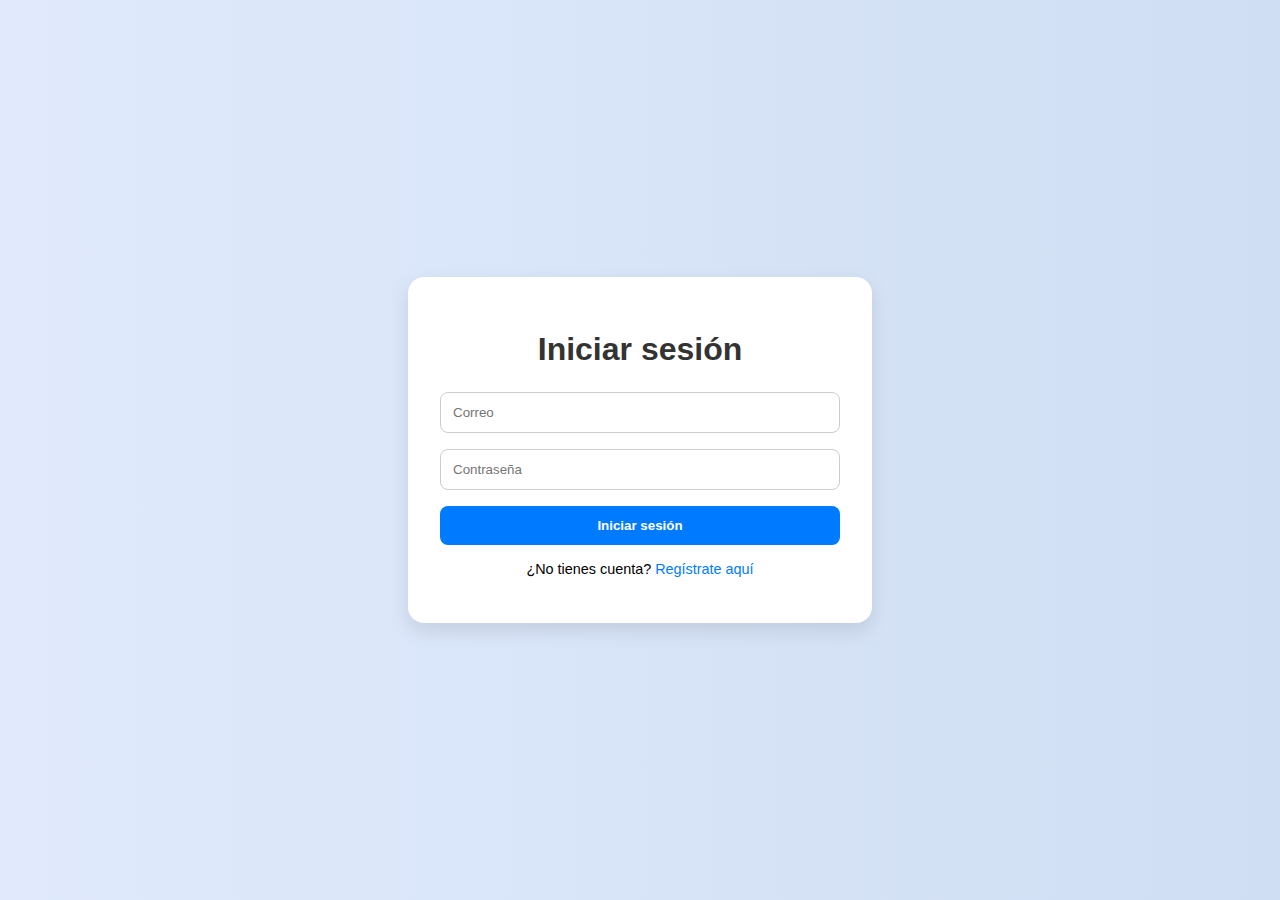
<file: reservas_cita/frontend/login.html>
<!DOCTYPE html>
<html lang="es">
<head>
  <meta charset="UTF-8" />
  <meta name="viewport" content="width=device-width, initial-scale=1.0"/>
  <title>Iniciar sesión</title>
  <link rel="stylesheet" href="style.css" />
</head>
<body>
  <div class="container">
    <h1>Iniciar sesión</h1>
    <form id="login-form">
      <input type="email" id="login-email" placeholder="Correo" required />
      <input type="password" id="login-pass" placeholder="Contraseña" required />
      <button type="submit">Iniciar sesión</button>
    </form>
    <p class="text-center">
      ¿No tienes cuenta?
      <a href="registro.html">Regístrate aquí</a>
    </p>
  </div>

  <script>
    document.getElementById("login-form").addEventListener("submit", async (e) => {
      e.preventDefault();

      const email = document.getElementById("login-email").value;
      const password = document.getElementById("login-pass").value;

      try {
        const response = await fetch("http://localhost:8000/auth/login", {
          method: "POST",
          headers: { "Content-Type": "application/json" },
          body: JSON.stringify({ email, password }),
        });

        const data = await response.json();

        if (!response.ok) {
          alert("❌ Login incorrecto: " + data.detail);
        } else {
          localStorage.setItem("token", data.access_token);
          alert("✅ Login exitoso");
          window.location.href = "index.html"; // Cambia si tu página principal se llama distinto
        }
      } catch (error) {
        console.error("Error en el login:", error);
        alert("❌ Error de red.");
      }
    });
  </script>
</body>
</html>
</file>
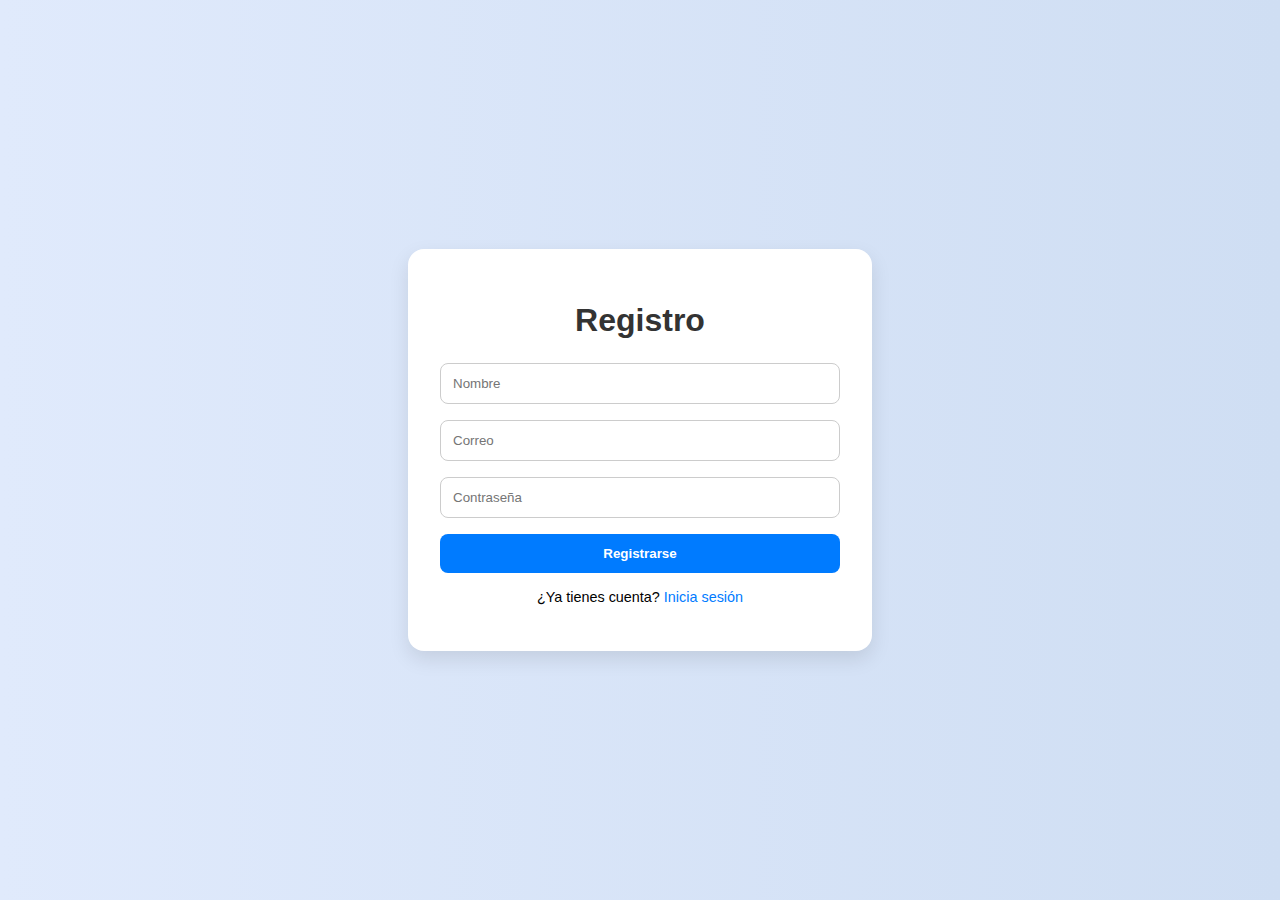
<file: reservas_cita/frontend/registro.html>
<!DOCTYPE html>
<html lang="es">
<head>
  <meta charset="UTF-8" />
  <meta name="viewport" content="width=device-width, initial-scale=1.0"/>
  <title>Registro</title>
  <link rel="stylesheet" href="style.css" />
</head>
<body>
  <div class="container">
    <h1>Registro</h1>
    <form id="registro-form">
      <input type="text" id="reg-nombre" placeholder="Nombre" required />
      <input type="email" id="reg-email" placeholder="Correo" required />
      <input type="password" id="reg-pass" placeholder="Contraseña" required />
      <button type="submit">Registrarse</button>
    </form>
    <p class="text-center">
      ¿Ya tienes cuenta?
      <a href="login.html">Inicia sesión</a>
    </p>
  </div>

  <script>
    document.getElementById("registro-form").addEventListener("submit", async (e) => {
      e.preventDefault();

      const nombre = document.getElementById("reg-nombre").value;
      const email = document.getElementById("reg-email").value;
      const password = document.getElementById("reg-pass").value;

      try {
        const response = await fetch("http://localhost:8000/auth/register", {
          method: "POST",
          headers: { "Content-Type": "application/json" },
          body: JSON.stringify({ nombre, email, password }),
        });

        const data = await response.json();

        if (!response.ok) {
          alert("❌ Error en el registro: " + data.detail);
        } else {
          alert("✅ Registro exitoso. Ya puedes iniciar sesión.");
          window.location.href = "login.html";
        }
      } catch (error) {
        console.error("Error en el registro:", error);
        alert("❌ Error de red.");
      }
    });
  </script>
</body>
</html>
</file>
<file: reservas_cita/frontend/style.css>
/* General */
body {
  font-family: 'Segoe UI', Tahoma, Geneva, Verdana, sans-serif;
  background: linear-gradient(to right, #e0eafc, #cfdef3);
  margin: 0;
  padding: 0;
  min-height: 100vh;
  display: flex;
  justify-content: center;
  align-items: center;
}

.container {
  background: white;
  width: 100%;
  max-width: 500px;
  padding: 2rem;
  margin: 2rem;
  border-radius: 16px;
  box-shadow: 0 8px 20px rgba(0, 0, 0, 0.1);
}

/* Títulos */
h1, h2 {
  text-align: center;
  color: #333;
  margin-bottom: 1rem;
}

/* Formularios */
form {
  display: flex;
  flex-direction: column;
}

input[type="text"],
input[type="email"],
input[type="password"],
input[type="datetime-local"],
select {
  padding: 0.75rem;
  margin-bottom: 1rem;
  border: 1px solid #ccc;
  border-radius: 8px;
  transition: border-color 0.3s ease;
}

input:focus,
select:focus {
  border-color: #007bff;
  outline: none;
}

/* Botones */
button {
  background: #007bff;
  color: white;
  padding: 0.75rem;
  border: none;
  border-radius: 8px;
  cursor: pointer;
  font-weight: bold;
  transition: background 0.3s ease;
}

button:hover {
  background: #0056b3;
}

/* Mensajes o texto de usuario */
#user-info {
  text-align: center;
  margin-bottom: 1rem;
  color: #007bff;
  font-weight: bold;
}

/* Botón de cerrar sesión */
#logout-btn {
  margin-top: 1rem;
  background-color: #dc3545;
}

#logout-btn:hover {
  background-color: #a71d2a;
}

/* Responsivo */
@media (max-width: 600px) {
  .container {
    margin: 1rem;
    padding: 1.5rem;
  }
}

/* Estilos generales ya existentes */
body {
  font-family: 'Segoe UI', Tahoma, Geneva, Verdana, sans-serif;
  background: linear-gradient(to right, #e0eafc, #cfdef3);
  margin: 0;
  padding: 0;
  min-height: 100vh;
  display: flex;
  justify-content: center;
  align-items: center;
}

.container {
  background: white;
  width: 100%;
  max-width: 400px;
  padding: 2rem;
  border-radius: 16px;
  box-shadow: 0 8px 20px rgba(0, 0, 0, 0.1);
}

h1 {
  text-align: center;
  color: #333;
  margin-bottom: 1.5rem;
}

form {
  display: flex;
  flex-direction: column;
}

input {
  padding: 0.75rem;
  margin-bottom: 1rem;
  border: 1px solid #ccc;
  border-radius: 8px;
  transition: border-color 0.3s ease;
}

input:focus {
  border-color: #007bff;
  outline: none;
}

button {
  background: #007bff;
  color: white;
  padding: 0.75rem;
  border: none;
  border-radius: 8px;
  cursor: pointer;
  font-weight: bold;
  transition: background 0.3s ease;
}

button:hover {
  background: #0056b3;
}

.text-center {
  text-align: center;
  margin-top: 1rem;
  font-size: 0.9rem;
}

.text-center a {
  color: #007bff;
  text-decoration: none;
}

.text-center a:hover {
  text-decoration: underline;
}

/* Responsive */
@media (max-width: 600px) {
  .container {
    margin: 1rem;
    padding: 1.5rem;
  }
}
</file>
